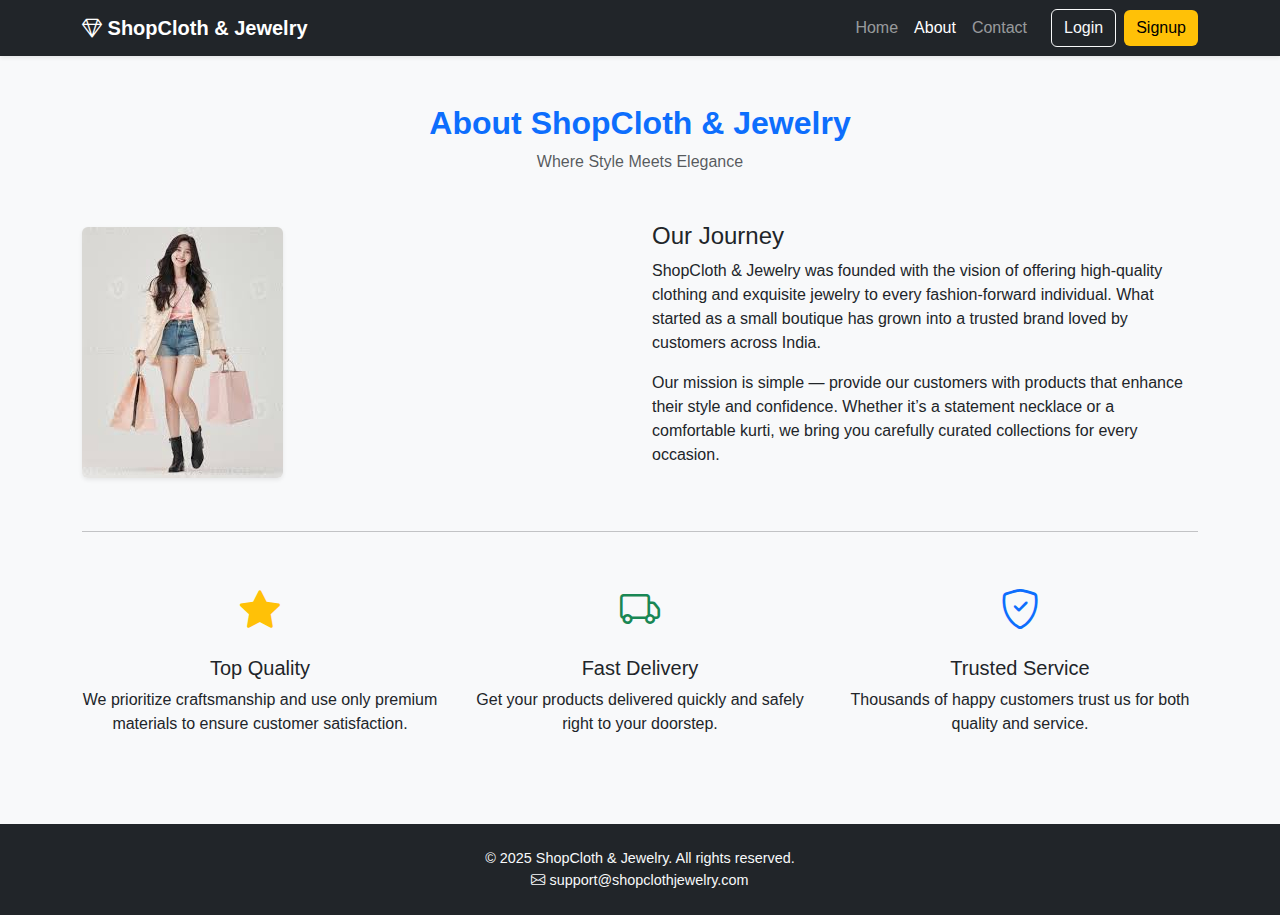
<file: about.html>
<!DOCTYPE html>
<html lang="en">
<head>
  <meta charset="UTF-8" />
  <meta name="viewport" content="width=device-width, initial-scale=1.0"/>
  <title>About Us - ShopCloth & Jewelry</title>
  <link href="https://cdn.jsdelivr.net/npm/bootstrap@5.3.3/dist/css/bootstrap.min.css" rel="stylesheet"/>
  <link href="https://cdn.jsdelivr.net/npm/bootstrap-icons@1.10.5/font/bootstrap-icons.css" rel="stylesheet"/>
  <link rel="stylesheet" href="css/style.css"/>
</head>
<body>

<!-- Navbar -->
<nav class="navbar navbar-expand-lg navbar-dark bg-dark shadow-sm">
  <div class="container">
    <a class="navbar-brand fw-bold" href="#"><i class="bi bi-gem"></i> ShopCloth & Jewelry</a>
    <button class="navbar-toggler" type="button" data-bs-toggle="collapse" data-bs-target="#navbarContent">
      <span class="navbar-toggler-icon"></span>
    </button>

    <div class="collapse navbar-collapse" id="navbarContent">
      <ul class="navbar-nav ms-auto me-3 mb-2 mb-lg-0">
        <li class="nav-item"><a class="nav-link" href="index.html">Home</a></li>
        <li class="nav-item"><a class="nav-link active" href="about.html">About</a></li>
        <li class="nav-item"><a class="nav-link" href="contact.html">Contact</a></li>
      </ul>
      <a href="login.html" class="btn btn-outline-light me-2">Login</a>
      <a href="signup.html" class="btn btn-warning">Signup</a>
    </div>
  </div>
</nav>

<!-- About Section -->
<div class="container my-5">
  <div class="text-center mb-5">
    <h2 class="text-primary fw-bold">About ShopCloth & Jewelry</h2>
    <p class="text-muted">Where Style Meets Elegance</p>
  </div>

  <div class="row g-4 align-items-center">
    <div class="col-md-6">
      <img src="image/about.jpg" alt="About ShopCloth & Jewelry" class="img-fluid rounded shadow-sm">
    </div>
    <div class="col-md-6">
      <h4>Our Journey</h4>
      <p>
        ShopCloth & Jewelry was founded with the vision of offering high-quality clothing and exquisite jewelry to every fashion-forward individual. What started as a small boutique has grown into a trusted brand loved by customers across India.
      </p>
      <p>
        Our mission is simple — provide our customers with products that enhance their style and confidence. Whether it’s a statement necklace or a comfortable kurti, we bring you carefully curated collections for every occasion.
      </p>
    </div>
  </div>

  <hr class="my-5"/>

  <div class="row text-center">
    <div class="col-md-4 mb-4">
      <i class="bi bi-star-fill text-warning fs-1"></i>
      <h5 class="mt-3">Top Quality</h5>
      <p>We prioritize craftsmanship and use only premium materials to ensure customer satisfaction.</p>
    </div>
    <div class="col-md-4 mb-4">
      <i class="bi bi-truck text-success fs-1"></i>
      <h5 class="mt-3">Fast Delivery</h5>
      <p>Get your products delivered quickly and safely right to your doorstep.</p>
    </div>
    <div class="col-md-4 mb-4">
      <i class="bi bi-shield-check text-primary fs-1"></i>
      <h5 class="mt-3">Trusted Service</h5>
      <p>Thousands of happy customers trust us for both quality and service.</p>
    </div>
  </div>
</div>

<!-- Footer -->
<footer class="bg-dark text-light py-4 text-center">
  <div class="container">
    <p class="mb-0">&copy; 2025 ShopCloth & Jewelry. All rights reserved.</p>
    <p class="mb-0"><i class="bi bi-envelope"></i> support@shopclothjewelry.com</p>
  </div>
</footer>

<!-- Scripts -->
<script src="https://cdn.jsdelivr.net/npm/bootstrap@5.3.3/dist/js/bootstrap.bundle.min.js"></script>
</body>
</html>
</file>
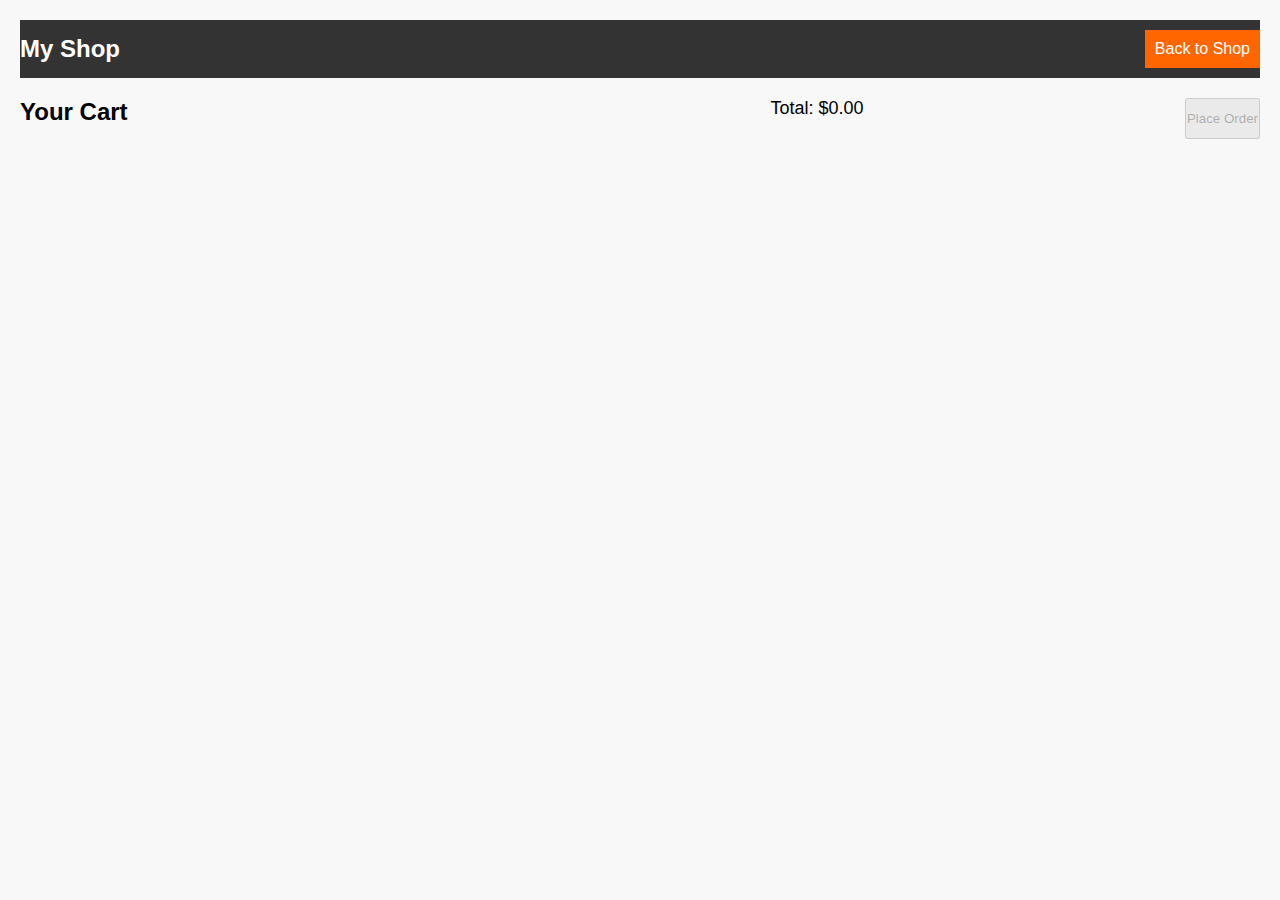
<file: cart.html>
<!DOCTYPE html>
<html lang="en">
<head>
    <meta charset="UTF-8">
    <meta name="viewport" content="width=device-width, initial-scale=1.0">
    <title>Your Cart</title>
    <link rel="stylesheet" href="style.css">
</head>
<body>
    <header>
        <div class="logo">My Shop</div>
        <div class="cart">
            <a href="index.html"><button>Back to Shop</button></a>
        </div>
    </header>

    <main>
        <h2>Your Cart</h2>
        <ul id="cart-items"></ul>
        <p id="total-price">Total: $0.00</p>
        <button id="place-order-btn" disabled>Place Order</button>
    </main>

    <script src="cart.js"></script>
</body>
</html>
</file>
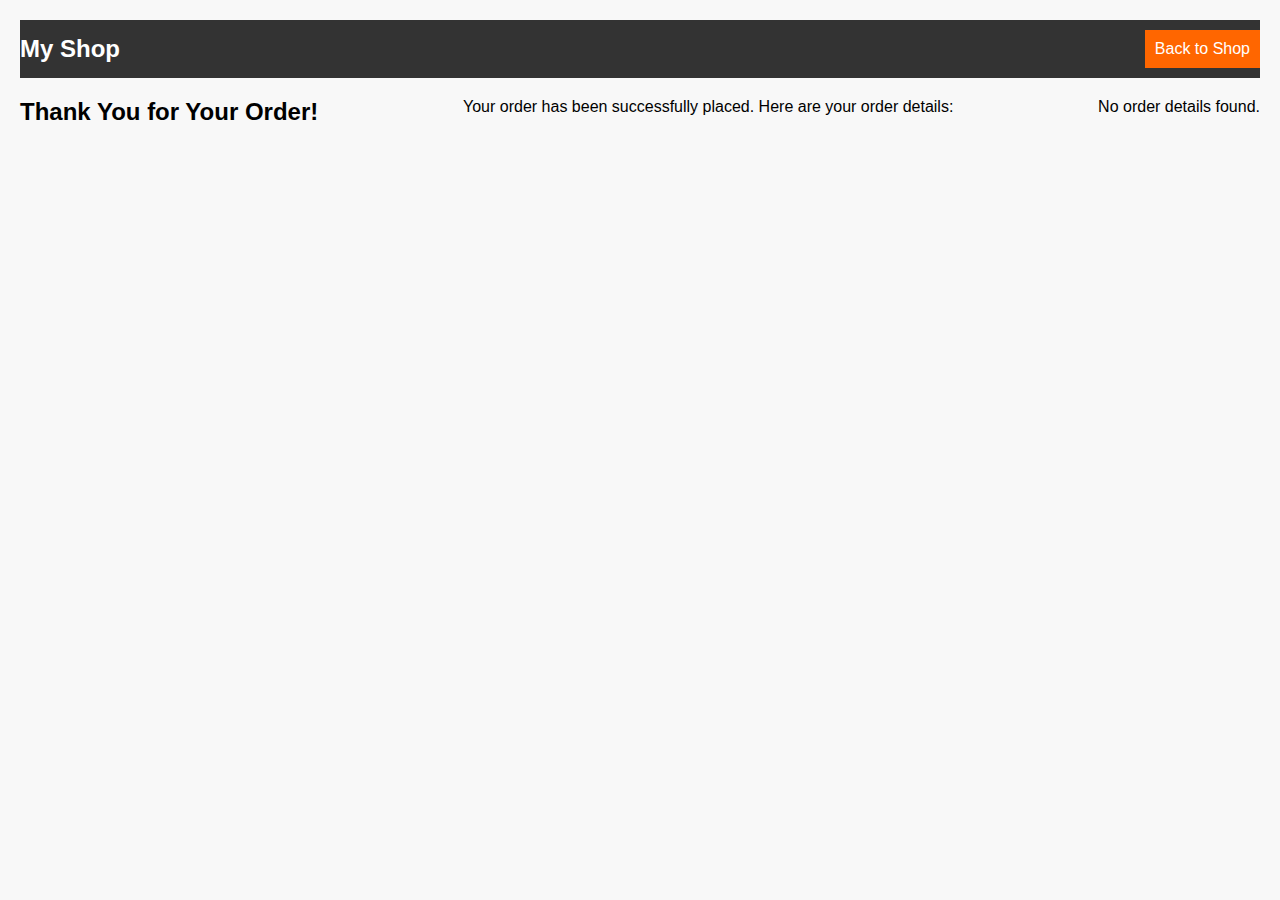
<file: order-confirmation.html>
<!DOCTYPE html>
<html lang="en">
<head>
    <meta charset="UTF-8">
    <meta name="viewport" content="width=device-width, initial-scale=1.0">
    <title>Order Confirmation</title>
    <link rel="stylesheet" href="style.css">
</head>
<body>
    <header>
        <div class="logo">My Shop</div>
        <div class="cart">
            <a href="index.html"><button>Back to Shop</button></a>
        </div>
    </header>

    <main>
        <h2>Thank You for Your Order!</h2>
        <p>Your order has been successfully placed. Here are your order details:</p>
        <div id="order-details"></div>
    </main>

    <script src="order-confirmation.js"></script>
</body>
</html>
</file>
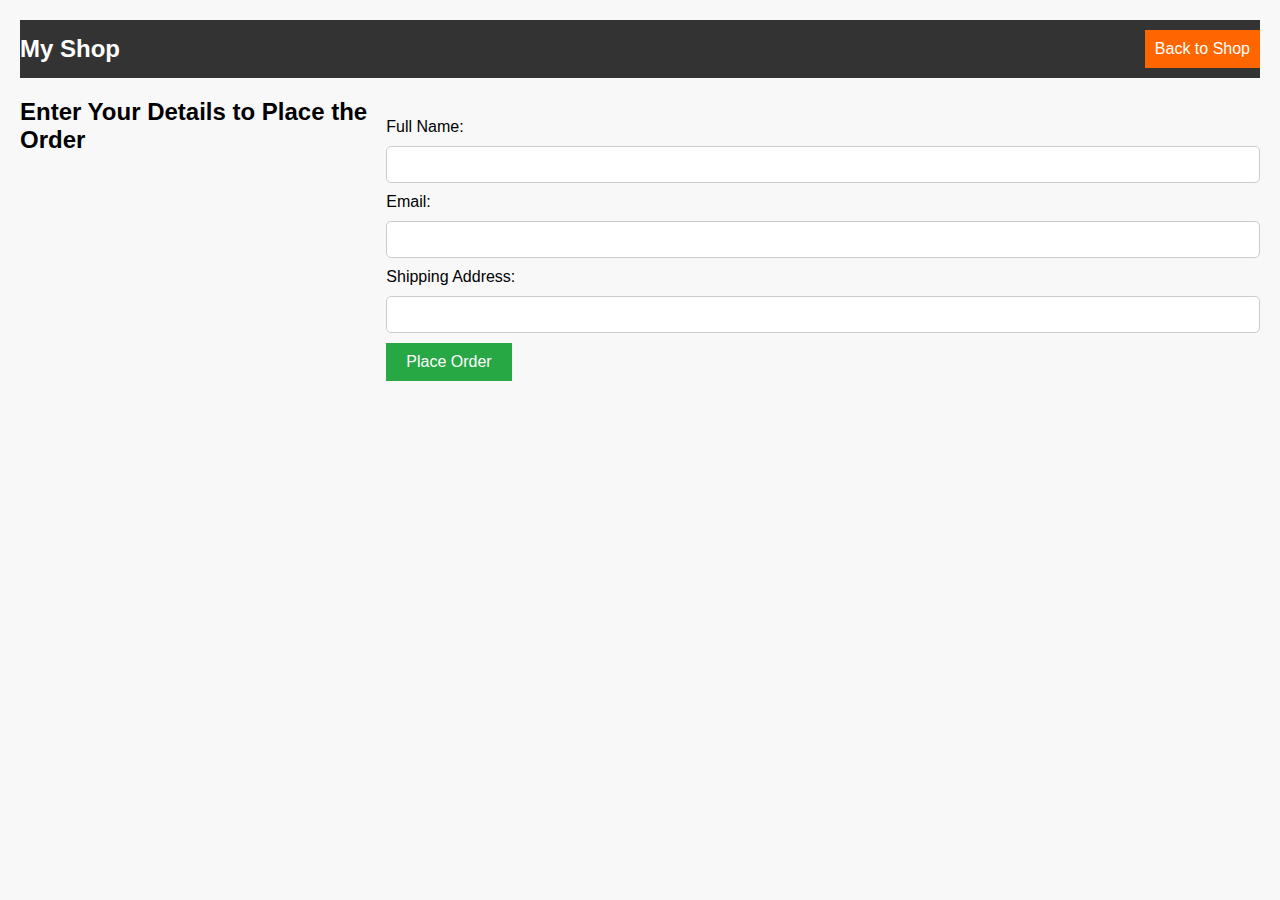
<file: place-order.html>
<!DOCTYPE html>
<html lang="en">
<head>
    <meta charset="UTF-8">
    <meta name="viewport" content="width=device-width, initial-scale=1.0">
    <title>Place Order</title>
    <link rel="stylesheet" href="style.css">
</head>
<body>
    <header>
        <div class="logo">My Shop</div>
        <div class="cart">
            <a href="index.html"><button>Back to Shop</button></a>
        </div>
    </header>

    <main>
        <h2>Enter Your Details to Place the Order</h2>
        <form id="order-form">
            <label for="name">Full Name:</label>
            <input type="text" id="name" name="name" required>
            
            <label for="email">Email:</label>
            <input type="email" id="email" name="email" required>
            
            <label for="address">Shipping Address:</label>
            <input type="text" id="address" name="address" required>
            
            <button type="submit">Place Order</button>
        </form>
    </main>

    <script src="place-order.js"></script>
</body>
</html>
</file>
<file: css/style.css>
body {
  font-family: 'Segoe UI', sans-serif;
  background-color: #f8f9fa;
}

.hero-section {
  background: url('../images/hero-fashion.jpg') no-repeat center center;
  background-size: cover;
  height: 400px;
}

.card {
  border: none;
  box-shadow: 0 4px 10px rgba(0,0,0,0.1);
  transition: transform 0.2s;
}

.card:hover {
  transform: scale(1.03);
}

.btn-warning {
  background-color: #ffc107;
  border: none;
}

.btn-warning:hover {
  background-color: #e0a800;
}

footer {
  font-size: 0.9rem;
}

html {
  scroll-behavior: smooth;
}
</file>
<file: style.css>
/* Reset some default styles */
* {
    margin: 0;
    padding: 0;
    box-sizing: border-box;
}

/* General Styles */
body {
    font-family: Arial, sans-serif;
    background-color: #f8f8f8;
    padding: 20px;
}

header {
    display: flex;
    justify-content: space-between;
    align-items: center;
    padding: 10px 0;
    background-color: #333;
    color: white;
}

header .logo {
    font-size: 24px;
    font-weight: bold;
}

header .cart button {
    padding: 10px;
    background-color: #ff6600;
    border: none;
    color: white;
    font-size: 16px;
    cursor: pointer;
}

header .cart button:hover {
    background-color: #ff8533;
}

main {
    display: flex;
    justify-content: space-between;
    margin-top: 20px;
}

.product-list {
    display: flex;
    gap: 20px;
}

.product {
    background-color: white;
    padding: 15px;
    box-shadow: 0 0 10px rgba(0, 0, 0, 0.1);
    text-align: center;
    width: 200px;
}

.product img {
    width: 100%;
    height: 150px;
    object-fit: cover;
}

.product h3 {
    margin: 10px 0;
}

.product p {
    font-size: 18px;
    margin-bottom: 10px;
}

.add-to-cart {
    background-color: #ff6600;
    border: none;
    color: white;
    padding: 10px;
    cursor: pointer;
    font-size: 16px;
}

.add-to-cart:hover {
    background-color: #ff8533;
}

.cart-details {
    width: 30%;
    padding: 20px;
    background-color: white;
    box-shadow: 0 0 10px rgba(0, 0, 0, 0.1);
}

.cart-details h2 {
    margin-bottom: 20px;
}

#cart-items {
    list-style: none;
    margin-bottom: 20px;
}

#cart-items li {
    margin-bottom: 10px;
}

#total-price {
    font-size: 18px;
    margin-bottom: 20px;
}

#checkout-btn {
    padding: 10px;
    background-color: #28a745;
    color: white;
    border: none;
    font-size: 18px;
    cursor: pointer;
    width: 100%;
}

#checkout-btn:disabled {
    background-color: #ccc;
    cursor: not-allowed;
}

/* Existing styles */

/* Additional Styles for Cart Page */
.cart-details {
    width: 50%;
    margin: 0 auto;
    padding: 20px;
    background-color: white;
    box-shadow: 0 0 10px rgba(0, 0, 0, 0.1);
}

.cart-details h2 {
    margin-bottom: 20px;
}

#cart-items {
    list-style: none;
    margin-bottom: 20px;
}

#cart-items li {
    margin-bottom: 10px;
    display: flex;
    justify-content: space-between;
    align-items: center;
}

#cart-items button {
    background-color: #ff3300;
    border: none;
    color: white;
    padding: 5px 10px;
    cursor: pointer;
}

#cart-items button:hover {
    background-color: #ff6666;
}

#total-price {
    font-size: 18px;
    margin-bottom: 20px;
}

#checkout-btn {
    padding: 10px;
    background-color: #28a745;
    color: white;
    border: none;
    font-size: 18px;
    cursor: pointer;
    width: 100%;
}

#checkout-btn:disabled {
    background-color: #ccc;
    cursor: not-allowed;
}

/* Existing styles */

/* Additional Styles for Order Form */
#order-form {
    margin-top: 20px;
}

#order-form input {
    width: 100%;
    padding: 10px;
    margin: 10px 0;
    border: 1px solid #ccc;
    border-radius: 5px;
}

#order-form button {
    padding: 10px 20px;
    background-color: #28a745;
    color: white;
    border: none;
    font-size: 16px;
    cursor: pointer;
}

#order-form button:hover {
    background-color: #218838;
}

/* Order Confirmation */
#order-confirmation {
    margin-top: 20px;
    padding: 20px;
    background-color: #d4edda;
    border: 1px solid #c3e6cb;
    border-radius: 5px;
}

#order-confirmation h3 {
    margin-bottom: 10px;
}

#order-confirmation p {
    font-size: 16px;
}

/* Existing styles */

/* Modal Styling */
.modal {
    display: none; /* Hidden by default */
    position: fixed;
    z-index: 1; /* Sit on top */
    left: 0;
    top: 0;
    width: 100%; /* Full width */
    height: 100%; /* Full height */
    background-color: rgba(0, 0, 0, 0.4); /* Black with transparency */
    padding-top: 60px;
}

.modal-content {
    background-color: white;
    margin: 5% auto;
    padding: 20px;
    border: 1px solid #888;
    width: 80%; /* Could be more or less, depending on screen size */
}

.modal button {
    padding: 10px 20px;
    font-size: 16px;
    cursor: pointer;
    margin: 5px;
}

.modal button:hover {
    background-color: #ddd;
}

/* Style buttons in modal */
#goToCartBtn {
    background-color: #4CAF50;
    color: white;
    border: none;
}

#shopMoreBtn {
    background-color: #f44336;
    color: white;
    border: none;
}
</file>
